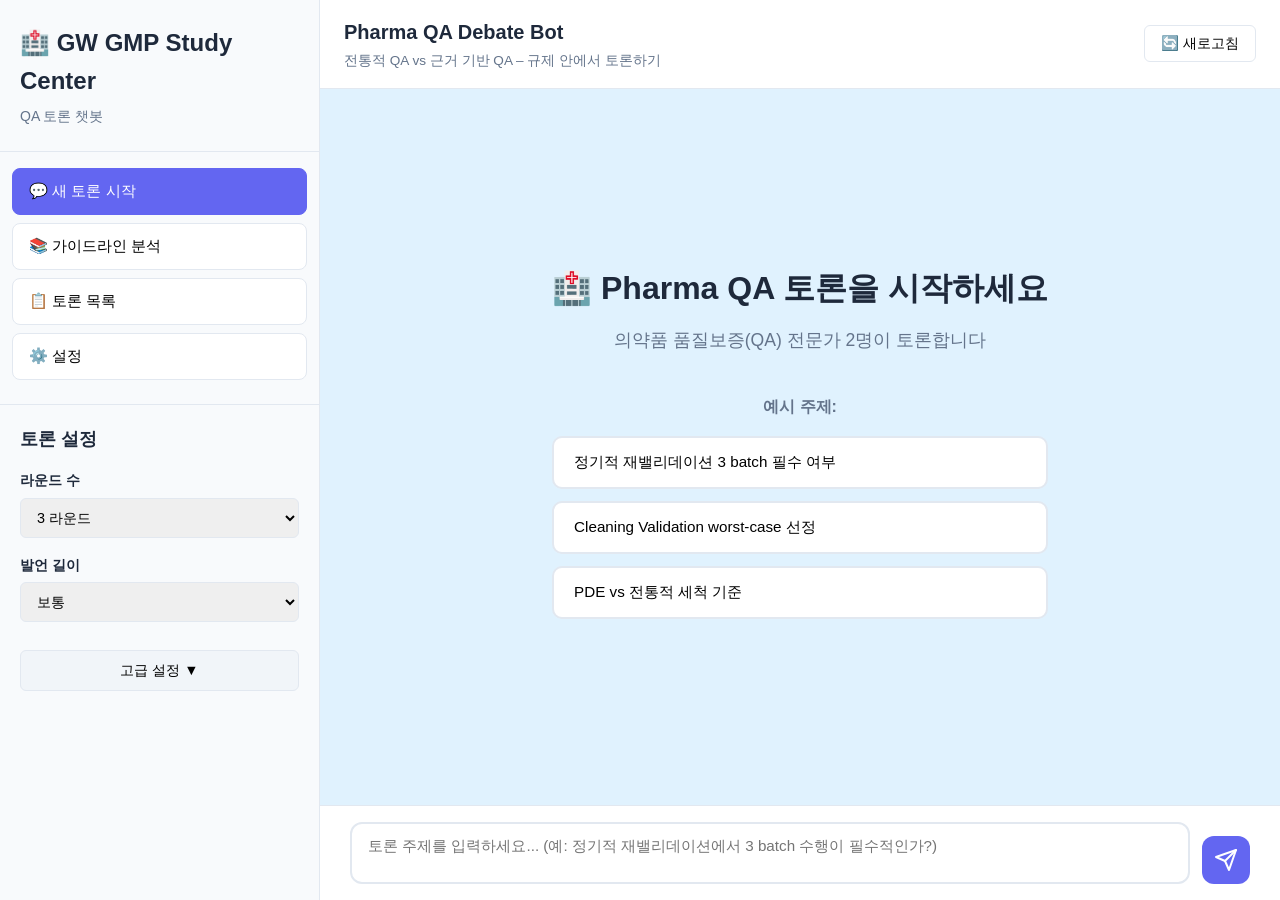
<file: frontend/index.html>
<!DOCTYPE html>
<html lang="ko">
<head>
    <meta charset="UTF-8">
    <meta name="viewport" content="width=device-width, initial-scale=1.0">
    <title>Pharma QA Debate - 실시간 토론</title>
    <link rel="stylesheet" href="css/style.css">
</head>
<body>
    <div class="app-container">
        <!-- 사이드바 -->
        <aside class="sidebar">
            <div class="sidebar-header">
                <h2>🏥 GW GMP Study Center</h2>
                <p class="subtitle">QA 토론 챗봇</p>
            </div>

            <nav class="sidebar-nav">
                <button class="nav-btn active" onclick="showSection('debate')">
                    💬 새 토론 시작
                </button>
                <button class="nav-btn" onclick="showSection('analyze')">
                    📚 가이드라인 분석
                </button>
                <button class="nav-btn" onclick="showSection('history')">
                    📋 토론 목록
                </button>
                <button class="nav-btn" onclick="showSection('settings')">
                    ⚙️ 설정
                </button>
            </nav>

            <!-- 토론 설정 -->
            <div class="debate-settings section-content" id="debate-settings">
                <h3>토론 설정</h3>

                <div class="setting-group">
                    <label>라운드 수</label>
                    <select id="rounds">
                        <option value="2">2 라운드</option>
                        <option value="3" selected>3 라운드</option>
                        <option value="4">4 라운드</option>
                        <option value="5">5 라운드</option>
                        <option value="6">6 라운드</option>
                        <option value="7">7 라운드</option>
                        <option value="8">8 라운드</option>
                        <option value="9">9 라운드</option>
                        <option value="10">10 라운드</option>
                    </select>
                </div>

                <div class="setting-group">
                    <label>발언 길이</label>
                    <select id="responseLength">
                        <option value="짧게">짧게</option>
                        <option value="보통" selected>보통</option>
                        <option value="길게">길게</option>
                    </select>
                </div>

                <button class="collapse-btn" onclick="toggleAdvancedSettings()">
                    고급 설정 ▼
                </button>

                <div class="advanced-settings" id="advanced-settings">
                    <div class="setting-group">
                        <label>공통 QA 조건</label>
                        <textarea id="commonQA" rows="3" placeholder="기본값 사용 (비워두면 자동 설정)"></textarea>
                    </div>

                    <div class="setting-group">
                        <label>Agent A 성향</label>
                        <textarea id="agentAProfile" rows="3" placeholder="전통적 QA 접근 (기본값 사용)"></textarea>
                    </div>

                    <div class="setting-group">
                        <label>Agent B 성향</label>
                        <textarea id="agentBProfile" rows="3" placeholder="근거 기반 QA 접근 (기본값 사용)"></textarea>
                    </div>
                </div>
            </div>

            <!-- 토론 목록 -->
            <div class="history-section section-content" id="history-section" style="display: none;">
                <h3>📋 토론 목록</h3>
                <div id="history-list" class="history-list">
                    <p class="empty-message">저장된 토론이 없습니다.</p>
                </div>
            </div>

            <!-- 가이드라인 분석 섹션 -->
            <div class="analyze-section section-content" id="analyze-section" style="display: none;">
                <h3>📚 가이드라인 분석</h3>
                <p class="section-desc">의약품 관련 주제를 입력하면 주요 가이드라인별로 분석해드립니다.</p>

                <div class="setting-group">
                    <label>분석 예시</label>
                    <div class="example-topics-small">
                        <button class="topic-small-btn" onclick="setAnalyzeTopic('Cleaning Validation')">
                            Cleaning Validation
                        </button>
                        <button class="topic-small-btn" onclick="setAnalyzeTopic('Data Integrity')">
                            Data Integrity
                        </button>
                        <button class="topic-small-btn" onclick="setAnalyzeTopic('Process Validation')">
                            Process Validation
                        </button>
                    </div>
                </div>
            </div>

            <!-- 설정 섹션 -->
            <div class="settings-section section-content" id="settings-section" style="display: none;">
                <h3>⚙️ 설정</h3>

                <div class="setting-group">
                    <label>저장된 토론 개수</label>
                    <p class="setting-info" id="history-count">0개</p>
                </div>

                <div class="setting-group">
                    <button class="action-btn danger" onclick="clearAllHistory()">
                        🗑️ 모든 토론 기록 삭제
                    </button>
                </div>

                <div class="setting-group">
                    <label>기본 설정값 복구</label>
                    <button class="action-btn" onclick="resetToDefaults()">
                        🔄 기본값으로 되돌리기
                    </button>
                </div>

                <div class="setting-group">
                    <label>버전 정보</label>
                    <p class="setting-info">Pharma QA Debate Bot v1.0</p>
                    <p class="setting-info">OpenAI GPT-4 기반</p>
                </div>
            </div>
        </aside>

        <!-- 메인 채팅 영역 -->
        <main class="main-content">
            <!-- 헤더 -->
            <header class="chat-header">
                <div class="header-info">
                    <h1>Pharma QA Debate Bot</h1>
                    <p>전통적 QA vs 근거 기반 QA – 규제 안에서 토론하기</p>
                </div>
                <div class="header-actions">
                    <button class="header-btn" onclick="resetDebate()" title="새 토론">
                        🔄 새로고침
                    </button>
                    <button class="header-btn" onclick="showSummary()" title="토론 요약" id="summary-btn" style="display: none;">
                        📊 요약
                    </button>
                </div>
            </header>

            <!-- 채팅 컨테이너 -->
            <div class="chat-container" id="chat-container">
                <!-- 초기 화면 -->
                <div class="welcome-screen" id="welcome-screen">
                    <div class="welcome-content">
                        <h2>🏥 Pharma QA 토론을 시작하세요</h2>
                        <p>의약품 품질보증(QA) 전문가 2명이 토론합니다</p>

                        <div class="example-topics">
                            <h3>예시 주제:</h3>
                            <button class="topic-btn" onclick="setTopic('정기적 재밸리데이션에서 3 batch 수행이 필수적인가?')">
                                정기적 재밸리데이션 3 batch 필수 여부
                            </button>
                            <button class="topic-btn" onclick="setTopic('Cleaning Validation에서 worst-case 배치 선정 기준은?')">
                                Cleaning Validation worst-case 선정
                            </button>
                            <button class="topic-btn" onclick="setTopic('PDE 기반 세척 기준이 전통적 방법보다 우수한가?')">
                                PDE vs 전통적 세척 기준
                            </button>
                        </div>
                    </div>
                </div>

                <!-- 분석 초기 화면 -->
                <div class="analyze-welcome-screen" id="analyze-welcome-screen" style="display: none;">
                    <div class="welcome-content">
                        <h2>📚 가이드라인 분석</h2>
                        <p>의약품 관련 주제를 주요 가이드라인별로 분석합니다</p>

                        <div class="example-topics">
                            <h3>예시 주제:</h3>
                            <button class="topic-btn" onclick="setAnalyzeTopic('Cleaning Validation')">
                                Cleaning Validation
                            </button>
                            <button class="topic-btn" onclick="setAnalyzeTopic('Data Integrity (ALCOA+)')">
                                Data Integrity (ALCOA+)
                            </button>
                            <button class="topic-btn" onclick="setAnalyzeTopic('Process Validation Lifecycle')">
                                Process Validation Lifecycle
                            </button>
                        </div>
                    </div>
                </div>

                <!-- 분석 결과 영역 -->
                <div class="analysis-result" id="analysis-result" style="display: none;">
                    <div class="analysis-header">
                        <h2 id="analysis-topic"></h2>
                    </div>

                    <div class="guideline-tabs">
                        <button class="tab-btn active" onclick="switchTab('FDA')">FDA 21 CFR</button>
                        <button class="tab-btn" onclick="switchTab('EU_GMP')">EU GMP</button>
                        <button class="tab-btn" onclick="switchTab('ICH')">ICH Guidelines</button>
                        <button class="tab-btn" onclick="switchTab('MFDS')">MFDS KGMP</button>
                    </div>

                    <div class="tab-content-container">
                        <div class="tab-content active" id="tab-FDA">
                            <div class="loading">분석 중...</div>
                        </div>
                        <div class="tab-content" id="tab-EU_GMP">
                            <div class="loading">분석 중...</div>
                        </div>
                        <div class="tab-content" id="tab-ICH">
                            <div class="loading">분석 중...</div>
                        </div>
                        <div class="tab-content" id="tab-MFDS">
                            <div class="loading">분석 중...</div>
                        </div>
                    </div>
                </div>

                <!-- 메시지 영역 -->
                <div class="messages" id="messages"></div>
            </div>

            <!-- 입력 영역 -->
            <div class="input-container">
                <div class="input-wrapper">
                    <textarea
                        id="topic-input"
                        placeholder="토론 주제를 입력하세요... (예: 정기적 재밸리데이션에서 3 batch 수행이 필수적인가?)"
                        rows="2"
                    ></textarea>
                    <button class="send-btn" onclick="handleSubmit()" id="send-btn">
                        <svg width="24" height="24" viewBox="0 0 24 24" fill="none">
                            <path d="M22 2L11 13" stroke="currentColor" stroke-width="2" stroke-linecap="round" stroke-linejoin="round"/>
                            <path d="M22 2L15 22L11 13L2 9L22 2Z" stroke="currentColor" stroke-width="2" stroke-linecap="round" stroke-linejoin="round"/>
                        </svg>
                    </button>
                </div>
            </div>
        </main>
    </div>

    <script src="js/app.js"></script>
</body>
</html>
</file>
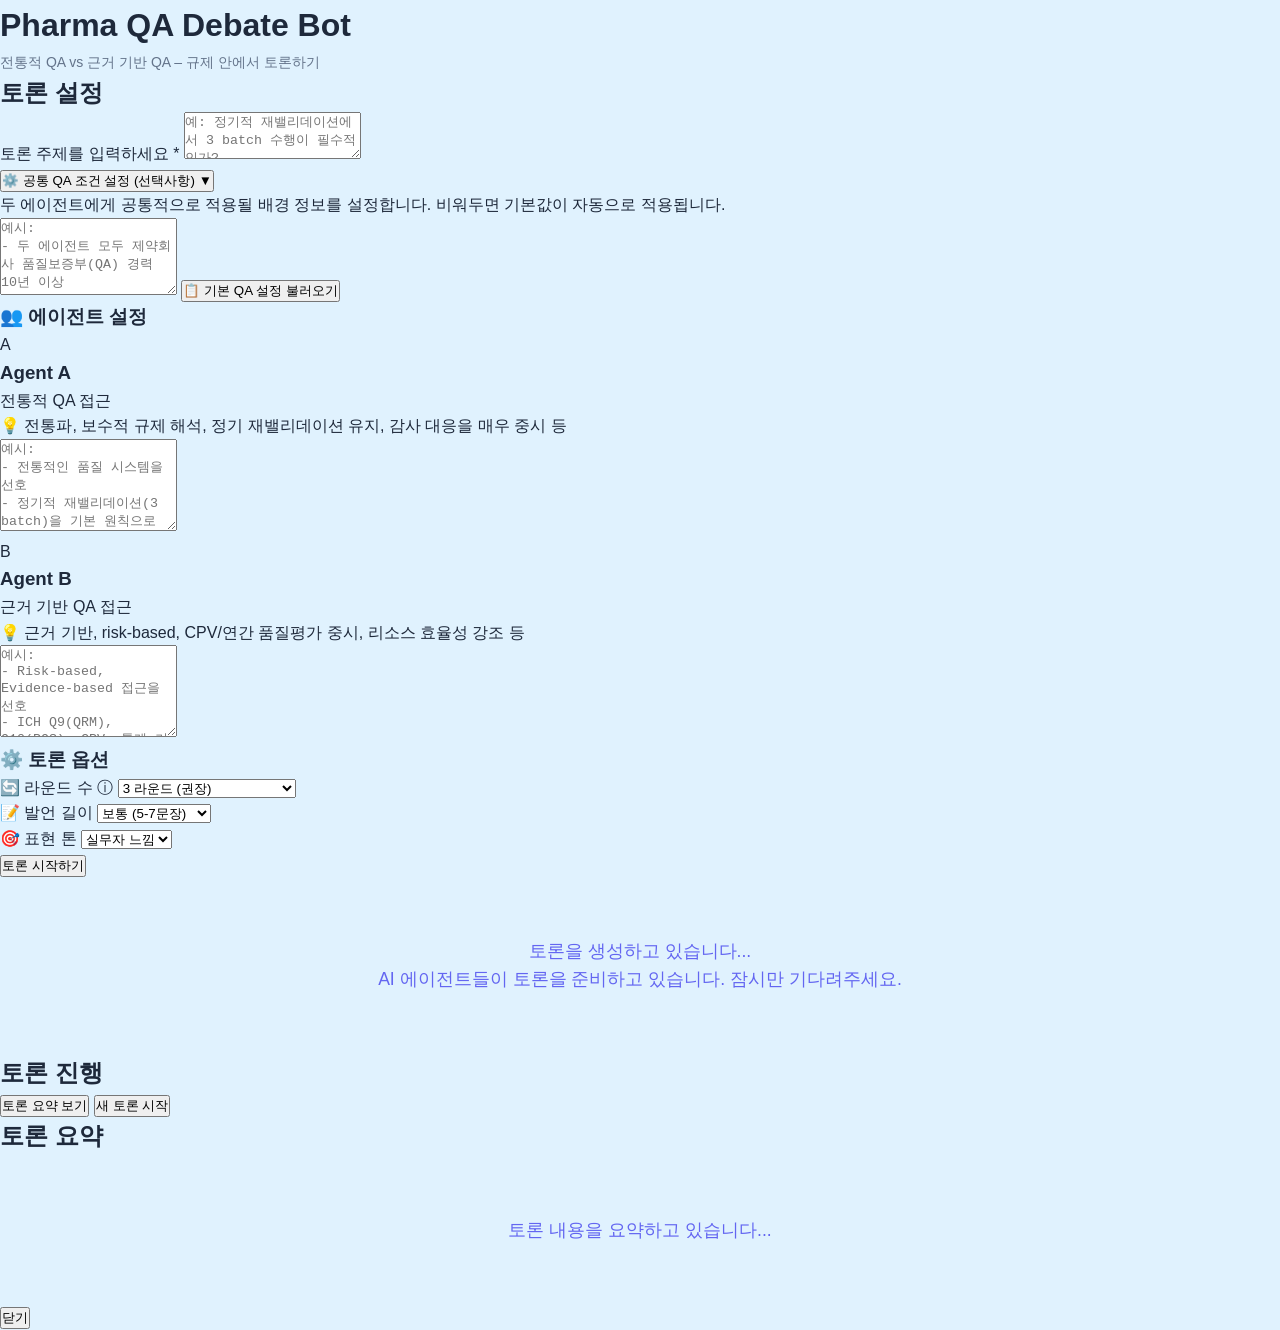
<file: frontend/index-old.html>
<!DOCTYPE html>
<html lang="ko">
<head>
    <meta charset="UTF-8">
    <meta name="viewport" content="width=device-width, initial-scale=1.0">
    <title>Pharma QA Debate Bot</title>
    <link rel="stylesheet" href="css/style.css">
</head>
<body>
    <div class="container">
        <header>
            <h1>Pharma QA Debate Bot</h1>
            <p class="subtitle">전통적 QA vs 근거 기반 QA – 규제 안에서 토론하기</p>
        </header>

        <main id="main-content">
            <!-- 입력 폼 섹션 -->
            <section id="input-section" class="card">
                <h2>토론 설정</h2>

                <div class="form-group">
                    <label for="topic">토론 주제를 입력하세요 *</label>
                    <textarea
                        id="topic"
                        rows="3"
                        placeholder="예: 정기적 재밸리데이션에서 3 batch 수행이 필수적인가?"
                        required
                    ></textarea>
                </div>

                <div class="collapsible-section">
                    <button type="button" class="collapsible-btn" onclick="toggleSection('common-qa-section')">
                        <span class="collapsible-icon">⚙️</span>
                        공통 QA 조건 설정 (선택사항)
                        <span class="arrow">▼</span>
                    </button>
                    <div id="common-qa-section" class="collapsible-content">
                        <div class="collapsible-inner">
                            <p class="section-description">
                                두 에이전트에게 공통적으로 적용될 배경 정보를 설정합니다. 비워두면 기본값이 자동으로 적용됩니다.
                            </p>
                            <textarea
                                id="commonQA"
                                rows="5"
                                placeholder="예시:&#10;- 두 에이전트 모두 제약회사 품질보증부(QA) 경력 10년 이상&#10;- FDA, EU GMP, MFDS(식약처) 규제 및 가이드라인 준수&#10;- Validation, CPV, APR/PQR 등 기본 QA 시스템 이해"
                            ></textarea>
                            <button type="button" class="btn-load-default" onclick="loadDefaultCommonQA()">
                                📋 기본 QA 설정 불러오기
                            </button>
                        </div>
                    </div>
                </div>

                <h3 class="section-title">
                    <span class="section-icon">👥</span>
                    에이전트 설정
                </h3>

                <div class="agent-configs">
                    <div class="agent-config agent-config-a">
                        <div class="agent-header">
                            <div class="agent-badge agent-badge-a">A</div>
                            <div>
                                <h3>Agent A</h3>
                                <p class="agent-subtitle">전통적 QA 접근</p>
                            </div>
                        </div>
                        <p class="helper-text">
                            💡 전통파, 보수적 규제 해석, 정기 재밸리데이션 유지, 감사 대응을 매우 중시 등
                        </p>
                        <textarea
                            id="agentAProfile"
                            rows="6"
                            placeholder="예시:&#10;- 전통적인 품질 시스템을 선호&#10;- 정기적 재밸리데이션(3 batch)을 기본 원칙으로 생각&#10;- 규제기관 실사에서 '너무 공격적으로 바꾼 시스템'은 리스크라고 보는 입장&#10;- '관행 + 문서화된 근거'를 가장 안전한 선택으로 봄"
                            required
                        ></textarea>
                    </div>

                    <div class="agent-config agent-config-b">
                        <div class="agent-header">
                            <div class="agent-badge agent-badge-b">B</div>
                            <div>
                                <h3>Agent B</h3>
                                <p class="agent-subtitle">근거 기반 QA 접근</p>
                            </div>
                        </div>
                        <p class="helper-text">
                            💡 근거 기반, risk-based, CPV/연간 품질평가 중시, 리소스 효율성 강조 등
                        </p>
                        <textarea
                            id="agentBProfile"
                            rows="6"
                            placeholder="예시:&#10;- Risk-based, Evidence-based 접근을 선호&#10;- ICH Q9(QRM), Q10(PQS), CPV, 통계 기반 공정관리 활용&#10;- 단순한 주기적 재밸리데이션보다, CPP–CQA 모니터링과 연간 품질평가를 선호&#10;- 리소스 효율성과 지속적 개선(Continuous Improvement)을 중요하게 생각"
                            required
                        ></textarea>
                    </div>
                </div>

                <h3 class="section-title">
                    <span class="section-icon">⚙️</span>
                    토론 옵션
                </h3>

                <div class="options-grid">
                    <div class="form-group">
                        <label for="rounds">
                            <span class="label-icon">🔄</span>
                            라운드 수
                            <span class="info-tooltip" title="라운드가 많을수록 더 깊은 토론이 진행됩니다">ⓘ</span>
                        </label>
                        <select id="rounds">
                            <option value="2">2 라운드 (빠른 토론)</option>
                            <option value="3" selected>3 라운드 (권장)</option>
                            <option value="4">4 라운드 (상세 토론)</option>
                            <option value="5">5 라운드 (심화 토론)</option>
                            <option value="6">6 라운드</option>
                            <option value="7">7 라운드</option>
                            <option value="8">8 라운드</option>
                            <option value="9">9 라운드</option>
                            <option value="10">10 라운드 (매우 깊은 토론)</option>
                        </select>
                    </div>

                    <div class="form-group">
                        <label for="responseLength">
                            <span class="label-icon">📝</span>
                            발언 길이
                        </label>
                        <select id="responseLength">
                            <option value="짧게">짧게 (3-4문장)</option>
                            <option value="보통" selected>보통 (5-7문장)</option>
                            <option value="길게">길게 (8-10문장)</option>
                        </select>
                    </div>

                    <div class="form-group">
                        <label for="tone">
                            <span class="label-icon">🎯</span>
                            표현 톤
                        </label>
                        <select id="tone">
                            <option value="실무자 느낌" selected>실무자 느낌</option>
                            <option value="교육용">교육용</option>
                            <option value="매우 형식적">매우 형식적</option>
                        </select>
                    </div>
                </div>

                <div class="button-group">
                    <button type="button" class="btn-primary" onclick="startDebate()">
                        토론 시작하기
                    </button>
                </div>
            </section>

            <!-- 로딩 표시 -->
            <section id="loading-section" class="card hidden">
                <div class="loading">
                    <div class="spinner"></div>
                    <p>토론을 생성하고 있습니다...</p>
                    <p class="loading-subtext">AI 에이전트들이 토론을 준비하고 있습니다. 잠시만 기다려주세요.</p>
                </div>
            </section>

            <!-- 토론 결과 섹션 -->
            <section id="debate-section" class="hidden">
                <div class="debate-header">
                    <h2>토론 진행</h2>
                    <div class="button-group">
                        <button type="button" class="btn-secondary" onclick="showSummary()">
                            토론 요약 보기
                        </button>
                        <button type="button" class="btn-secondary" onclick="resetDebate()">
                            새 토론 시작
                        </button>
                    </div>
                </div>

                <div id="debate-content"></div>
            </section>

            <!-- 요약 섹션 -->
            <section id="summary-section" class="card hidden">
                <h2>토론 요약</h2>
                <div id="summary-loading" class="loading">
                    <div class="spinner"></div>
                    <p>토론 내용을 요약하고 있습니다...</p>
                </div>
                <div id="summary-content" class="summary-content"></div>
                <button type="button" class="btn-secondary" onclick="closeSummary()">
                    닫기
                </button>
            </section>
        </main>
    </div>

    <script src="js/app.js"></script>
</body>
</html>
</file>
<file: frontend/css/style.css>
* {
    margin: 0;
    padding: 0;
    box-sizing: border-box;
}

:root {
    --primary-blue: #6366f1;
    --primary-purple: #8b5cf6;
    --agent-a-color: #ef4444;
    --agent-b-color: #3b82f6;
    --bg-main: #e0f2fe;
    --bg-sidebar: #f8fafc;
    --text-primary: #1e293b;
    --text-secondary: #64748b;
    --border-color: #e2e8f0;
    --message-user: #8b5cf6;
    --message-agent-a: #fecaca;
    --message-agent-b: #bfdbfe;
}

body {
    font-family: -apple-system, BlinkMacSystemFont, 'Segoe UI', 'Roboto', 'Oxygen',
        'Ubuntu', 'Cantarell', 'Fira Sans', 'Droid Sans', 'Helvetica Neue',
        sans-serif;
    background: var(--bg-main);
    color: var(--text-primary);
    line-height: 1.6;
    overflow: hidden;
}

.app-container {
    display: flex;
    height: 100vh;
}

/* 사이드바 */
.sidebar {
    width: 320px;
    background: var(--bg-sidebar);
    border-right: 1px solid var(--border-color);
    display: flex;
    flex-direction: column;
    overflow-y: auto;
}

.sidebar-header {
    padding: 24px 20px;
    border-bottom: 1px solid var(--border-color);
}

.sidebar-header h2 {
    font-size: 1.5rem;
    color: var(--text-primary);
    margin-bottom: 4px;
}

.subtitle {
    font-size: 0.875rem;
    color: var(--text-secondary);
}

.sidebar-nav {
    padding: 16px 12px;
    border-bottom: 1px solid var(--border-color);
}

.nav-btn {
    width: 100%;
    padding: 12px 16px;
    margin-bottom: 8px;
    background: white;
    border: 1px solid var(--border-color);
    border-radius: 8px;
    text-align: left;
    cursor: pointer;
    font-size: 0.95rem;
    transition: all 0.2s;
}

.nav-btn:hover {
    background: #f1f5f9;
    border-color: var(--primary-blue);
}

.nav-btn.active {
    background: var(--primary-blue);
    color: white;
    border-color: var(--primary-blue);
}

.debate-settings {
    padding: 20px;
    flex: 1;
    overflow-y: auto;
}

.debate-settings h3 {
    margin-bottom: 16px;
    color: var(--text-primary);
    font-size: 1.1rem;
}

.setting-group {
    margin-bottom: 16px;
}

.setting-group label {
    display: block;
    margin-bottom: 6px;
    font-size: 0.875rem;
    font-weight: 600;
    color: var(--text-primary);
}

.setting-group select,
.setting-group textarea {
    width: 100%;
    padding: 10px 12px;
    border: 1px solid var(--border-color);
    border-radius: 6px;
    font-size: 0.9rem;
    font-family: inherit;
    transition: border-color 0.2s;
}

.setting-group select:focus,
.setting-group textarea:focus {
    outline: none;
    border-color: var(--primary-blue);
}

.setting-group textarea {
    resize: vertical;
    min-height: 60px;
}

.collapse-btn {
    width: 100%;
    padding: 10px;
    background: #f1f5f9;
    border: 1px solid var(--border-color);
    border-radius: 6px;
    cursor: pointer;
    font-size: 0.9rem;
    margin: 12px 0;
    transition: all 0.2s;
}

.collapse-btn:hover {
    background: #e2e8f0;
}

.advanced-settings {
    max-height: 0;
    overflow: hidden;
    transition: max-height 0.3s ease-out;
}

.advanced-settings.show {
    max-height: 600px;
}

/* 메인 컨텐츠 */
.main-content {
    flex: 1;
    display: flex;
    flex-direction: column;
    background: var(--bg-main);
}

.chat-header {
    background: white;
    padding: 16px 24px;
    border-bottom: 1px solid var(--border-color);
    display: flex;
    justify-content: space-between;
    align-items: center;
}

.header-info h1 {
    font-size: 1.25rem;
    color: var(--text-primary);
    margin-bottom: 2px;
}

.header-info p {
    font-size: 0.85rem;
    color: var(--text-secondary);
}

.header-actions {
    display: flex;
    gap: 8px;
}

.header-btn {
    padding: 8px 16px;
    background: white;
    border: 1px solid var(--border-color);
    border-radius: 6px;
    cursor: pointer;
    font-size: 0.9rem;
    transition: all 0.2s;
}

.header-btn:hover {
    background: #f1f5f9;
    border-color: var(--primary-blue);
}

/* 채팅 컨테이너 */
.chat-container {
    flex: 1;
    overflow-y: auto;
    padding: 20px;
    position: relative;
}

.welcome-screen {
    display: flex;
    align-items: center;
    justify-content: center;
    height: 100%;
}

.welcome-content {
    text-align: center;
    max-width: 600px;
}

.welcome-content h2 {
    font-size: 2rem;
    margin-bottom: 12px;
    color: var(--text-primary);
}

.welcome-content > p {
    font-size: 1.1rem;
    color: var(--text-secondary);
    margin-bottom: 40px;
}

.example-topics {
    margin-top: 32px;
}

.example-topics h3 {
    font-size: 1rem;
    color: var(--text-secondary);
    margin-bottom: 16px;
}

.topic-btn {
    display: block;
    width: 100%;
    padding: 14px 20px;
    margin-bottom: 12px;
    background: white;
    border: 2px solid var(--border-color);
    border-radius: 10px;
    cursor: pointer;
    font-size: 0.95rem;
    text-align: left;
    transition: all 0.2s;
}

.topic-btn:hover {
    border-color: var(--primary-blue);
    background: #f0f9ff;
    transform: translateX(4px);
}

/* 메시지 */
.messages {
    max-width: 900px;
    margin: 0 auto;
}

.message {
    margin-bottom: 24px;
    animation: fadeIn 0.3s ease-in;
}

@keyframes fadeIn {
    from {
        opacity: 0;
        transform: translateY(10px);
    }
    to {
        opacity: 1;
        transform: translateY(0);
    }
}

.message-header {
    display: flex;
    align-items: center;
    gap: 10px;
    margin-bottom: 8px;
}

.message-avatar {
    width: 36px;
    height: 36px;
    border-radius: 50%;
    display: flex;
    align-items: center;
    justify-content: center;
    font-weight: bold;
    font-size: 1rem;
    color: white;
}

.message-avatar.user {
    background: linear-gradient(135deg, var(--message-user), #6366f1);
}

.message-avatar.agent-a {
    background: linear-gradient(135deg, var(--agent-a-color), #dc2626);
}

.message-avatar.agent-b {
    background: linear-gradient(135deg, var(--agent-b-color), #2563eb);
}

.message-avatar.system {
    background: linear-gradient(135deg, #64748b, #475569);
}

.message-name {
    font-weight: 600;
    color: var(--text-primary);
    font-size: 0.95rem;
}

.message-role {
    font-size: 0.8rem;
    color: var(--text-secondary);
}

.message-content {
    background: white;
    padding: 16px 20px;
    border-radius: 12px;
    margin-left: 46px;
    box-shadow: 0 1px 2px rgba(0, 0, 0, 0.05);
    line-height: 1.6;
    white-space: pre-wrap;
}

.message.user .message-content {
    background: var(--message-user);
    color: white;
}

.message.agent-a .message-content {
    background: var(--message-agent-a);
    border-left: 4px solid var(--agent-a-color);
}

.message.agent-b .message-content {
    background: var(--message-agent-b);
    border-left: 4px solid var(--agent-b-color);
}

.message.system .message-content {
    background: #f1f5f9;
    border-left: 4px solid #64748b;
    font-weight: 500;
}

.round-divider {
    text-align: center;
    margin: 32px 0;
    position: relative;
}

.round-divider::before,
.round-divider::after {
    content: '';
    position: absolute;
    top: 50%;
    width: 40%;
    height: 1px;
    background: var(--border-color);
}

.round-divider::before {
    left: 0;
}

.round-divider::after {
    right: 0;
}

.round-badge {
    display: inline-block;
    padding: 8px 20px;
    background: linear-gradient(135deg, var(--primary-blue), var(--primary-purple));
    color: white;
    border-radius: 20px;
    font-weight: 600;
    font-size: 0.9rem;
}

/* 타이핑 인디케이터 */
.typing-indicator {
    display: flex;
    gap: 4px;
    padding: 12px;
}

.typing-dot {
    width: 8px;
    height: 8px;
    background: var(--text-secondary);
    border-radius: 50%;
    animation: typing 1.4s infinite;
}

.typing-dot:nth-child(2) {
    animation-delay: 0.2s;
}

.typing-dot:nth-child(3) {
    animation-delay: 0.4s;
}

@keyframes typing {
    0%, 60%, 100% {
        transform: translateY(0);
    }
    30% {
        transform: translateY(-10px);
    }
}

/* 입력 영역 */
.input-container {
    background: white;
    border-top: 1px solid var(--border-color);
    padding: 16px 24px;
}

.input-wrapper {
    max-width: 900px;
    margin: 0 auto;
    display: flex;
    gap: 12px;
    align-items: flex-end;
}

#topic-input {
    flex: 1;
    padding: 12px 16px;
    border: 2px solid var(--border-color);
    border-radius: 12px;
    font-size: 0.95rem;
    font-family: inherit;
    resize: none;
    transition: border-color 0.2s;
}

#topic-input:focus {
    outline: none;
    border-color: var(--primary-blue);
}

.send-btn {
    width: 48px;
    height: 48px;
    background: var(--primary-blue);
    border: none;
    border-radius: 12px;
    color: white;
    cursor: pointer;
    display: flex;
    align-items: center;
    justify-content: center;
    transition: all 0.2s;
}

.send-btn:hover {
    background: var(--primary-purple);
    transform: scale(1.05);
}

.send-btn:disabled {
    background: var(--border-color);
    cursor: not-allowed;
    transform: none;
}

/* 반응형 */
@media (max-width: 768px) {
    .sidebar {
        position: fixed;
        left: -320px;
        top: 0;
        height: 100vh;
        z-index: 1000;
        transition: left 0.3s;
    }

    .sidebar.show {
        left: 0;
    }
}

/* 토론 목록 */
.history-section {
    padding: 20px;
    flex: 1;
    overflow-y: auto;
}

.history-list {
    display: flex;
    flex-direction: column;
    gap: 12px;
}

.history-item {
    background: white;
    border: 1px solid var(--border-color);
    border-radius: 8px;
    padding: 14px;
    cursor: pointer;
    transition: all 0.2s;
}

.history-item:hover {
    border-color: var(--primary-blue);
    background: #f0f9ff;
    transform: translateX(4px);
}

.history-item-topic {
    font-weight: 600;
    color: var(--text-primary);
    margin-bottom: 6px;
    font-size: 0.9rem;
    overflow: hidden;
    text-overflow: ellipsis;
    white-space: nowrap;
}

.history-item-info {
    display: flex;
    justify-content: space-between;
    align-items: center;
    font-size: 0.75rem;
    color: var(--text-secondary);
}

.history-item-date {
    font-size: 0.75rem;
}

.history-item-rounds {
    background: #e0f2fe;
    color: #0369a1;
    padding: 2px 8px;
    border-radius: 12px;
    font-weight: 500;
}

.history-item-delete {
    background: none;
    border: none;
    color: #ef4444;
    cursor: pointer;
    padding: 4px 8px;
    font-size: 1rem;
    transition: all 0.2s;
}

.history-item-delete:hover {
    background: #fee2e2;
    border-radius: 4px;
}

.empty-message {
    text-align: center;
    color: var(--text-secondary);
    padding: 40px 20px;
    font-size: 0.9rem;
}

/* 설정 섹션 */
.settings-section {
    padding: 20px;
    flex: 1;
    overflow-y: auto;
}

.setting-info {
    color: var(--text-secondary);
    font-size: 0.9rem;
    margin-top: 4px;
}

.action-btn {
    width: 100%;
    padding: 12px;
    background: var(--primary-blue);
    color: white;
    border: none;
    border-radius: 8px;
    cursor: pointer;
    font-size: 0.9rem;
    font-weight: 500;
    transition: all 0.2s;
}

.action-btn:hover {
    background: var(--primary-purple);
}

.action-btn.danger {
    background: #ef4444;
}

.action-btn.danger:hover {
    background: #dc2626;
}

.section-content {
    display: block;
}

.section-content.hidden {
    display: none !important;
}

/* 스크롤바 */
::-webkit-scrollbar {
    width: 8px;
    height: 8px;
}

::-webkit-scrollbar-track {
    background: var(--bg-sidebar);
}

::-webkit-scrollbar-thumb {
    background: var(--border-color);
    border-radius: 4px;
}

::-webkit-scrollbar-thumb:hover {
    background: var(--text-secondary);
}

/* 가이드라인 분석 스타일 */
.analyze-section {
    padding: 20px;
}

.section-desc {
    font-size: 0.875rem;
    color: var(--text-secondary);
    margin-bottom: 16px;
    line-height: 1.5;
}

.example-topics-small {
    display: flex;
    flex-direction: column;
    gap: 8px;
}

.topic-small-btn {
    padding: 8px 12px;
    background: white;
    border: 1px solid var(--border-color);
    border-radius: 6px;
    text-align: left;
    cursor: pointer;
    font-size: 0.875rem;
    transition: all 0.2s;
}

.topic-small-btn:hover {
    background: #f1f5f9;
    border-color: var(--primary-blue);
}

/* 분석 초기 화면 */
.analyze-welcome-screen {
    display: flex;
    align-items: center;
    justify-content: center;
    height: 100%;
    padding: 40px;
}

/* 분석 결과 영역 */
.analysis-result {
    height: 100%;
    display: flex;
    flex-direction: column;
    background: white;
}

.analysis-header {
    padding: 24px;
    border-bottom: 2px solid var(--border-color);
    background: linear-gradient(135deg, var(--primary-blue) 0%, var(--primary-purple) 100%);
}

.analysis-header h2 {
    color: white;
    font-size: 1.5rem;
    margin: 0;
}

/* 탭 스타일 */
.guideline-tabs {
    display: flex;
    padding: 0 24px;
    background: white;
    border-bottom: 1px solid var(--border-color);
    gap: 4px;
}

.tab-btn {
    padding: 14px 24px;
    background: transparent;
    border: none;
    border-bottom: 3px solid transparent;
    cursor: pointer;
    font-size: 0.95rem;
    font-weight: 500;
    color: var(--text-secondary);
    transition: all 0.2s;
}

.tab-btn:hover {
    color: var(--primary-blue);
    background: #f8fafc;
}

.tab-btn.active {
    color: var(--primary-blue);
    border-bottom-color: var(--primary-blue);
}

/* 탭 컨텐츠 */
.tab-content-container {
    flex: 1;
    overflow-y: auto;
    background: white;
}

.tab-content {
    display: none;
    padding: 32px;
    max-width: 900px;
    margin: 0 auto;
}

.tab-content.active {
    display: block;
}

.tab-content h2 {
    color: var(--text-primary);
    font-size: 1.5rem;
    margin-top: 32px;
    margin-bottom: 16px;
    padding-bottom: 8px;
    border-bottom: 2px solid var(--border-color);
}

.tab-content h2:first-child {
    margin-top: 0;
}

.tab-content h3 {
    color: var(--text-primary);
    font-size: 1.2rem;
    margin-top: 24px;
    margin-bottom: 12px;
}

.tab-content p {
    color: var(--text-primary);
    line-height: 1.8;
    margin-bottom: 16px;
}

.tab-content ul {
    margin-left: 24px;
    margin-bottom: 16px;
}

.tab-content li {
    color: var(--text-primary);
    line-height: 1.8;
    margin-bottom: 8px;
}

.tab-content strong {
    color: var(--primary-blue);
    font-weight: 600;
}

/* 로딩 상태 */
.loading {
    text-align: center;
    padding: 60px 40px;
    color: var(--primary-blue);
    font-size: 1.1rem;
    font-weight: 500;
    animation: pulse 1.5s ease-in-out infinite;
}

@keyframes pulse {
    0%, 100% {
        opacity: 1;
    }
    50% {
        opacity: 0.5;
    }
}
</file>
